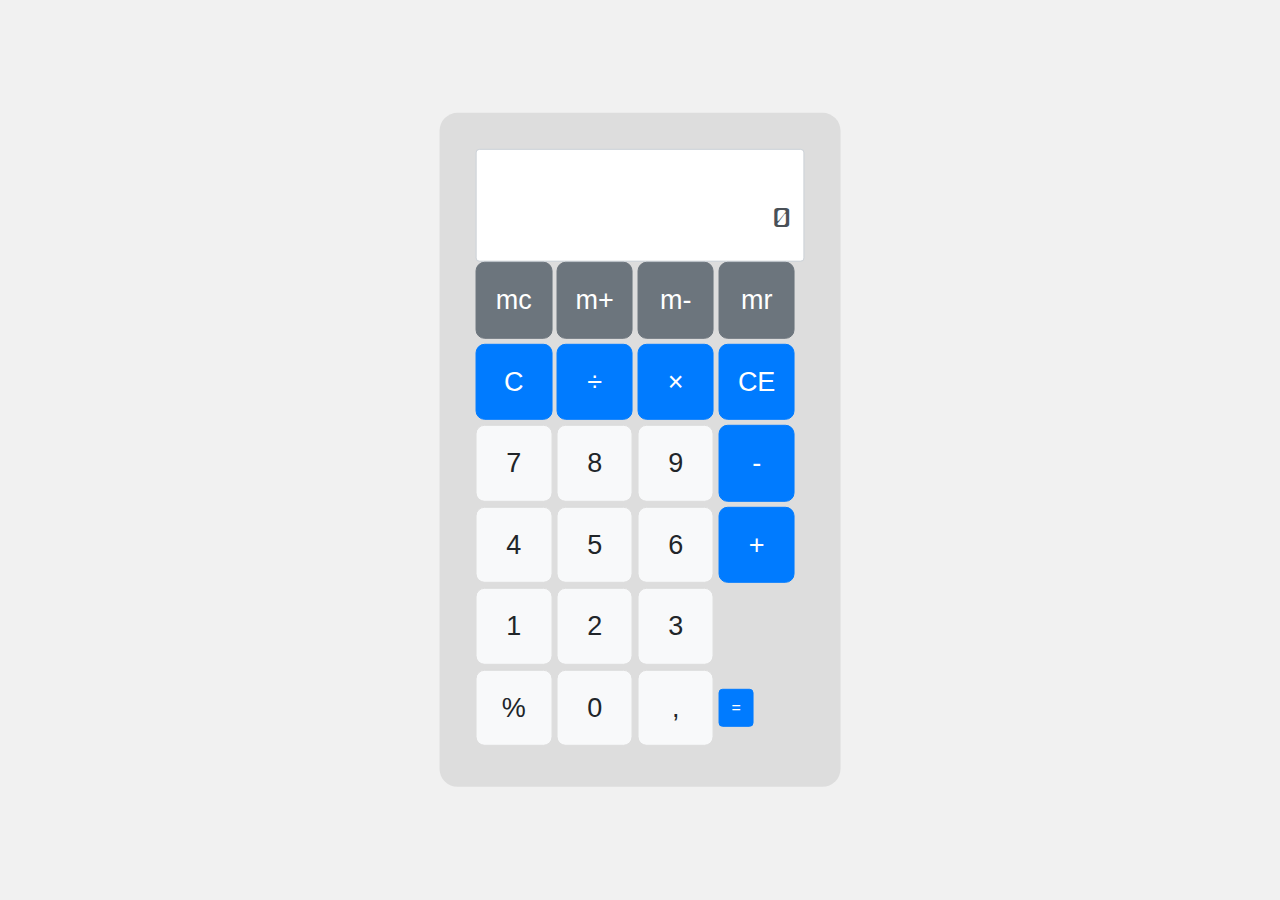
<file: js-calc/index.html>
<!doctype html>
<html>
    <head>
        <meta charset="utf8">
        <title>Test</title>
        <link rel="stylesheet" href="https://stackpath.bootstrapcdn.com/bootstrap/4.4.1/css/bootstrap.min.css" integrity="sha384-Vkoo8x4CGsO3+Hhxv8T/Q5PaXtkKtu6ug5TOeNV6gBiFeWPGFN9MuhOf23Q9Ifjh" crossorigin="anonymous">
        <link rel="stylesheet" href="css/style.css">
    </head>
    <body>
        <div class="calc-main">
            <div class="calc-input-window">
                <span class="window-operand"></span>
                <input type="text" class="form-control" value="0"/>
                <span class="window-operator"></span>
            </div>
            <div class="calc-input-buttons">
                <div class="calc-button-row">
                    <button type="button" class="btn btn-secondary btn-special" id="mc">mc</button>
                    <button type="button" class="btn btn-secondary btn-special" id="mplus">m+</button>
                    <button type="button" class="btn btn-secondary btn-special" id="mminus">m-</button>
                    <button type="button" class="btn btn-secondary btn-special" id="mr">mr</button>
                </div>
                <div class="calc-button-row">
                        <button type="button" class="btn btn-primary btn-special" id="clear">C</button>
                        <button type="button" class="btn btn-primary" value="/">÷</button>
                        <button type="button" class="btn btn-primary" value="*">×</button>
                        <button type="button" class="btn btn-primary">CE</button>
                </div>
                <div class="calc-button-row">
                    <button type="button" class="btn btn-light btn-number">7</button>
                    <button type="button" class="btn btn-light btn-number">8</button>
                    <button type="button" class="btn btn-light btn-number">9</button>
                    <button type="button" class="btn btn-primary" value="-">-</button>
                </div>
                <div class="calc-button-row">
                    <button type="button" class="btn btn-light btn-number">4</button>
                    <button type="button" class="btn btn-light btn-number">5</button>
                    <button type="button" class="btn btn-light btn-number">6</button>
                    <button type="button" class="btn btn-primary btn-special" value="+">+</button>
                </div>
                <div class="calc-button-special-row">
                    <div class="calc-button-row">
                        <button type="button" class="btn btn-light btn-number">1</button>
                        <button type="button" class="btn btn-light btn-number">2</button>
                        <button type="button" class="btn btn-light btn-number">3</button>
                    </div>
                    <div class="calc-button-row">
                        <button type="button" class="btn btn-light">%</button>
                        <button type="button" class="btn btn-light btn-number">0</button>
                        <button type="button" class="btn btn-light btn-special" id="comma">,</button>
                    </div>
                    <button type="button" class="btn btn-primary btn-special" id="equal">=</button>
                </div>
            </div>
        </div>
        <script src="https://code.jquery.com/jquery-3.4.1.slim.min.js" integrity="sha384-J6qa4849blE2+poT4WnyKhv5vZF5SrPo0iEjwBvKU7imGFAV0wwj1yYfoRSJoZ+n" crossorigin="anonymous"></script>
        <script src="https://cdn.jsdelivr.net/npm/popper.js@1.16.0/dist/umd/popper.min.js" integrity="sha384-Q6E9RHvbIyZFJoft+2mJbHaEWldlvI9IOYy5n3zV9zzTtmI3UksdQRVvoxMfooAo" crossorigin="anonymous"></script>
        <script src="https://stackpath.bootstrapcdn.com/bootstrap/4.4.1/js/bootstrap.min.js" integrity="sha384-wfSDF2E50Y2D1uUdj0O3uMBJnjuUD4Ih7YwaYd1iqfktj0Uod8GCExl3Og8ifwB6" crossorigin="anonymous"></script>
        <script src="calc.js"></script>
        <script src="script.js"></script>
    </body>
</html>
</file>
<file: js-calc/css/style.css>
@import url('https://fonts.googleapis.com/css?family=Baloo+2&display=swap');
@import url('https://fonts.googleapis.com/css2?family=Cute+Font&display=swap');

html, body {
    height: 100vh;
    min-height: 520px;
    width: 100vw;
}

html {
    font-family: 'Baloo 2', cursive;
    font-size: 100%;
}

body {
    position: relative;
    background-color: #f1f1f1;
}

.calc-main {
    width: 44.55vh;
    min-width: 235px;
    min-height: 410px;
    position: absolute;
    top: 50%;
    left: 50%;
    transform: translate(-50%, -50%);
    padding: 4vh;
    border-radius: 2vh;
    background-color: #ddd;
}

.calc-input-window {
    position: relative;
    width: 36.55vh;
    height: 12.6vh;
    font-family: 'Cute Font', cursive;
}

.calc-input-window .window-operand {
    display: block;
    height: 30px;
    width: 90%;
    position: absolute;
    top: 10px;
    right: 10px;
    text-align: right;
    font-size: 3vh;
}

.calc-input-window .window-operator {
    width: 30px;
    padding-left: 10px;
    display: block;
    position: absolute;
    bottom: 1vh;
    font-size: 4vh;
}

.calc-input-window input {
    text-align: right;
    height: 12.6vh;
    padding-top: 30px;
    font-size: 5vh;
}

.calc-button-row {
    padding-bottom: 5px;
    margin: 0 auto 0 0;
}

.calc-button-special-row {
    position: relative;
}

.calc-button-special-row .calc-button-row {
    display: inline-block;
}

.calc-button-row button {
    height: 8.5vh;
    width: 8.5vh;
    position: relative;
    font-size: 3vh;
    border-radius: 1vh;
}

.calc-button-row .btn-light {
    border: 1px solid #ddd;
}

button[name="equals"] {
    width: 8.5vh;
    height: 17vh;
    position: absolute;
    top: 0;
    right: 0;
}

.test {
    background-color: white !important;
}
</file>
